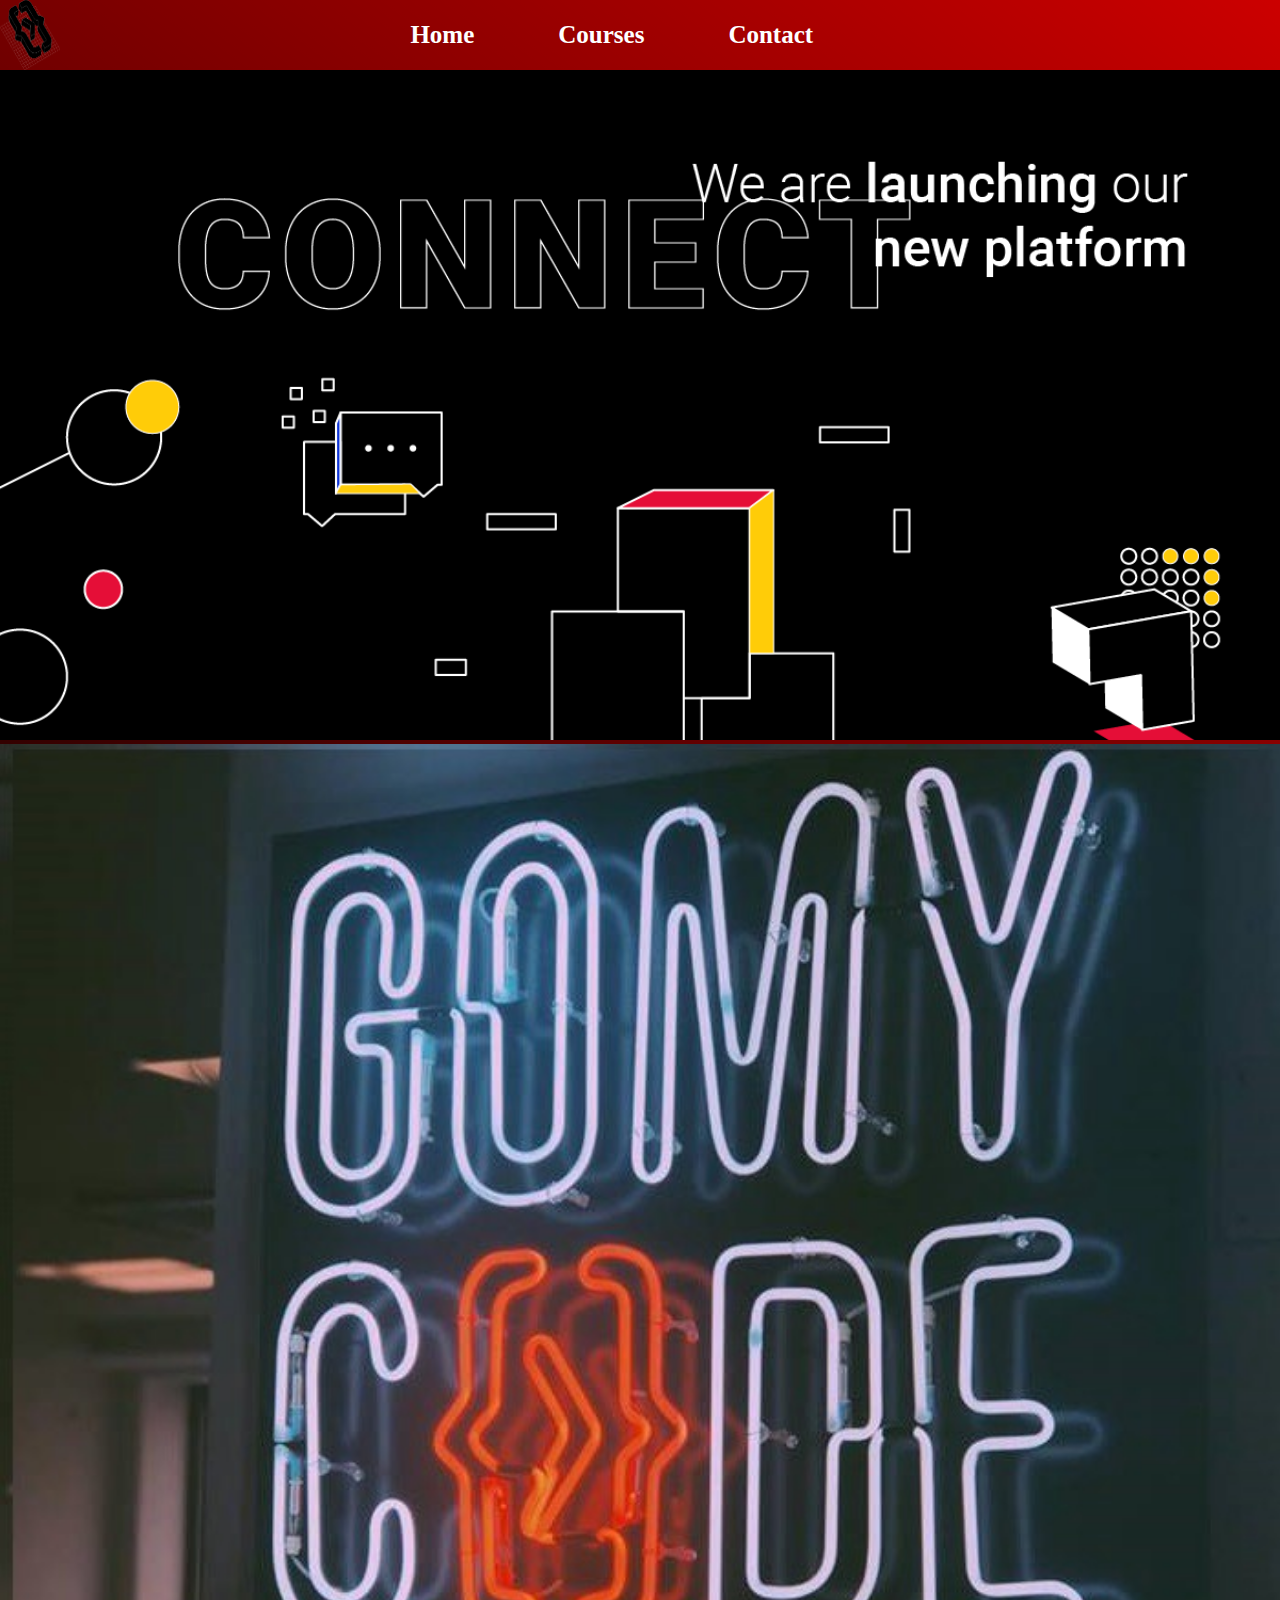
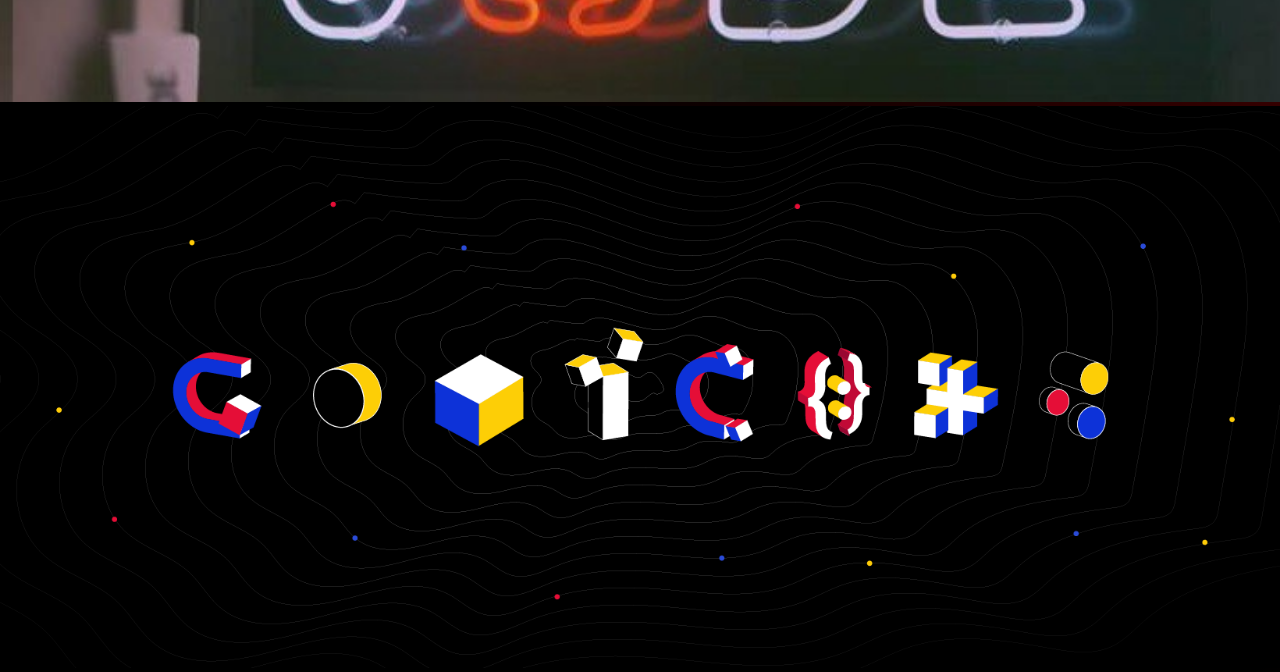
<file: site corr/index.html>
<!DOCTYPE html>
<html lang="en">

<head>
    <title>Home</title>
    <link rel="stylesheet" href="css/style.css">
</head>

<body>

  
    <nav>
        <div class="logo">
            <img src="res/logo.png" alt="logo" width="60">
        </div>

        <ul class="navbar-links">
            <li class="nav-item">
                <a href="index.html">Home</a>
            </li>
            <li class="nav-item">
                <a href="Courses.html">Courses</a>
            </li>
            <li class="nav-item">
                <a href="Contact.html">Contact</a>
            </li>
        </ul>
    </nav>

    <img src="res/home1.png" alt="" width="100%">
    <img src="res/home2.jpeg" alt="" width="100%">
    <img src="res/home3.png" alt="" width="100%">
</body>

</html>
</file>
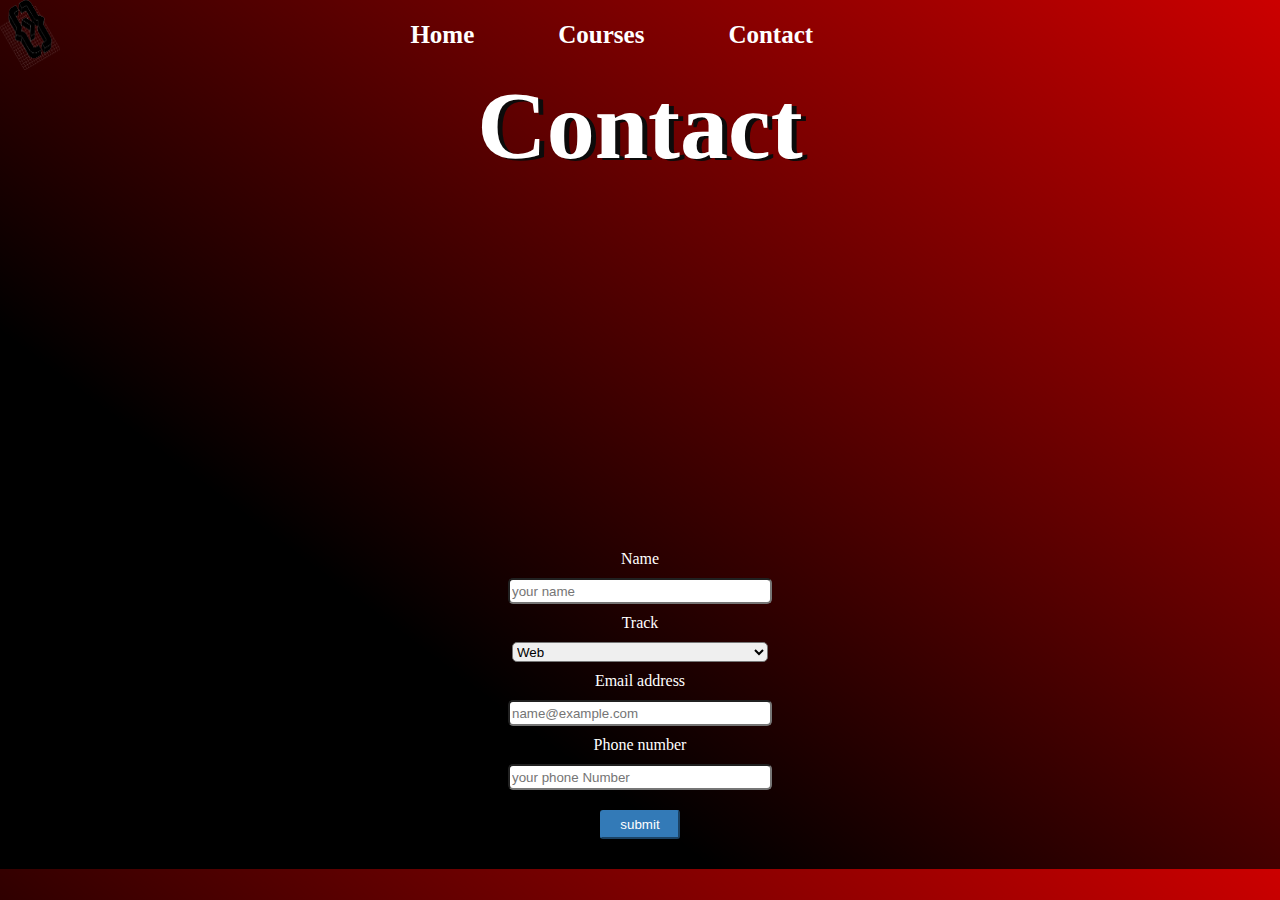
<file: site corr/contact.html>
<!DOCTYPE html>
<html lang="en">
<head>
    <title>Document</title>
    <link rel="stylesheet" href="css/style.css">
</head>
<body>
        <nav>
                <div class="logo">
                    <img src="res/logo.png" alt="logo" width="60">
                </div>
        
                <ul class="navbar-links">
                    <li class="nav-item">
                        <a href="index.html">Home</a>
                    </li>
                    <li class="nav-item">
                        <a href="Courses.html">Courses</a>
                    </li>
                    <li class="nav-item">
                        <a href="Contact.html">Contact</a>
                    </li>
                </ul>
        </nav>
            <div class="header">
                    <h1>Contact</h1>
            </div>
                <form class="contact-form">
                <div class="input-groupe">
                <label>Name</label> 
                <input type="text" placeholder="your name" class="input-contact"> 
            </div>
            <div class="input-groupe">
                <label>Track</label>
                <select class="input-contact">
                    <option>Web </option>
                    <option>Game</option>
                    <option>AI</option>
                </select> 
            </div>
            <div class="input-groupe">
                <label>Email address</label> 
                <input type="email" placeholder="name@example.com" class="input-contact">
            </div>
            <div class="input-groupe">
                <label>Phone number</label> 
                <input type="number" placeholder="your phone Number" class="input-contact">
            </div>
            <div class="input-groupe">  
                <input type="submit" value="submit" class="submit"> 
            </div> 
            </form>
</body>
<script src="C:\Users\DELL-PC\Desktop\site corr\js\main.js"></script>
</html>
</file>
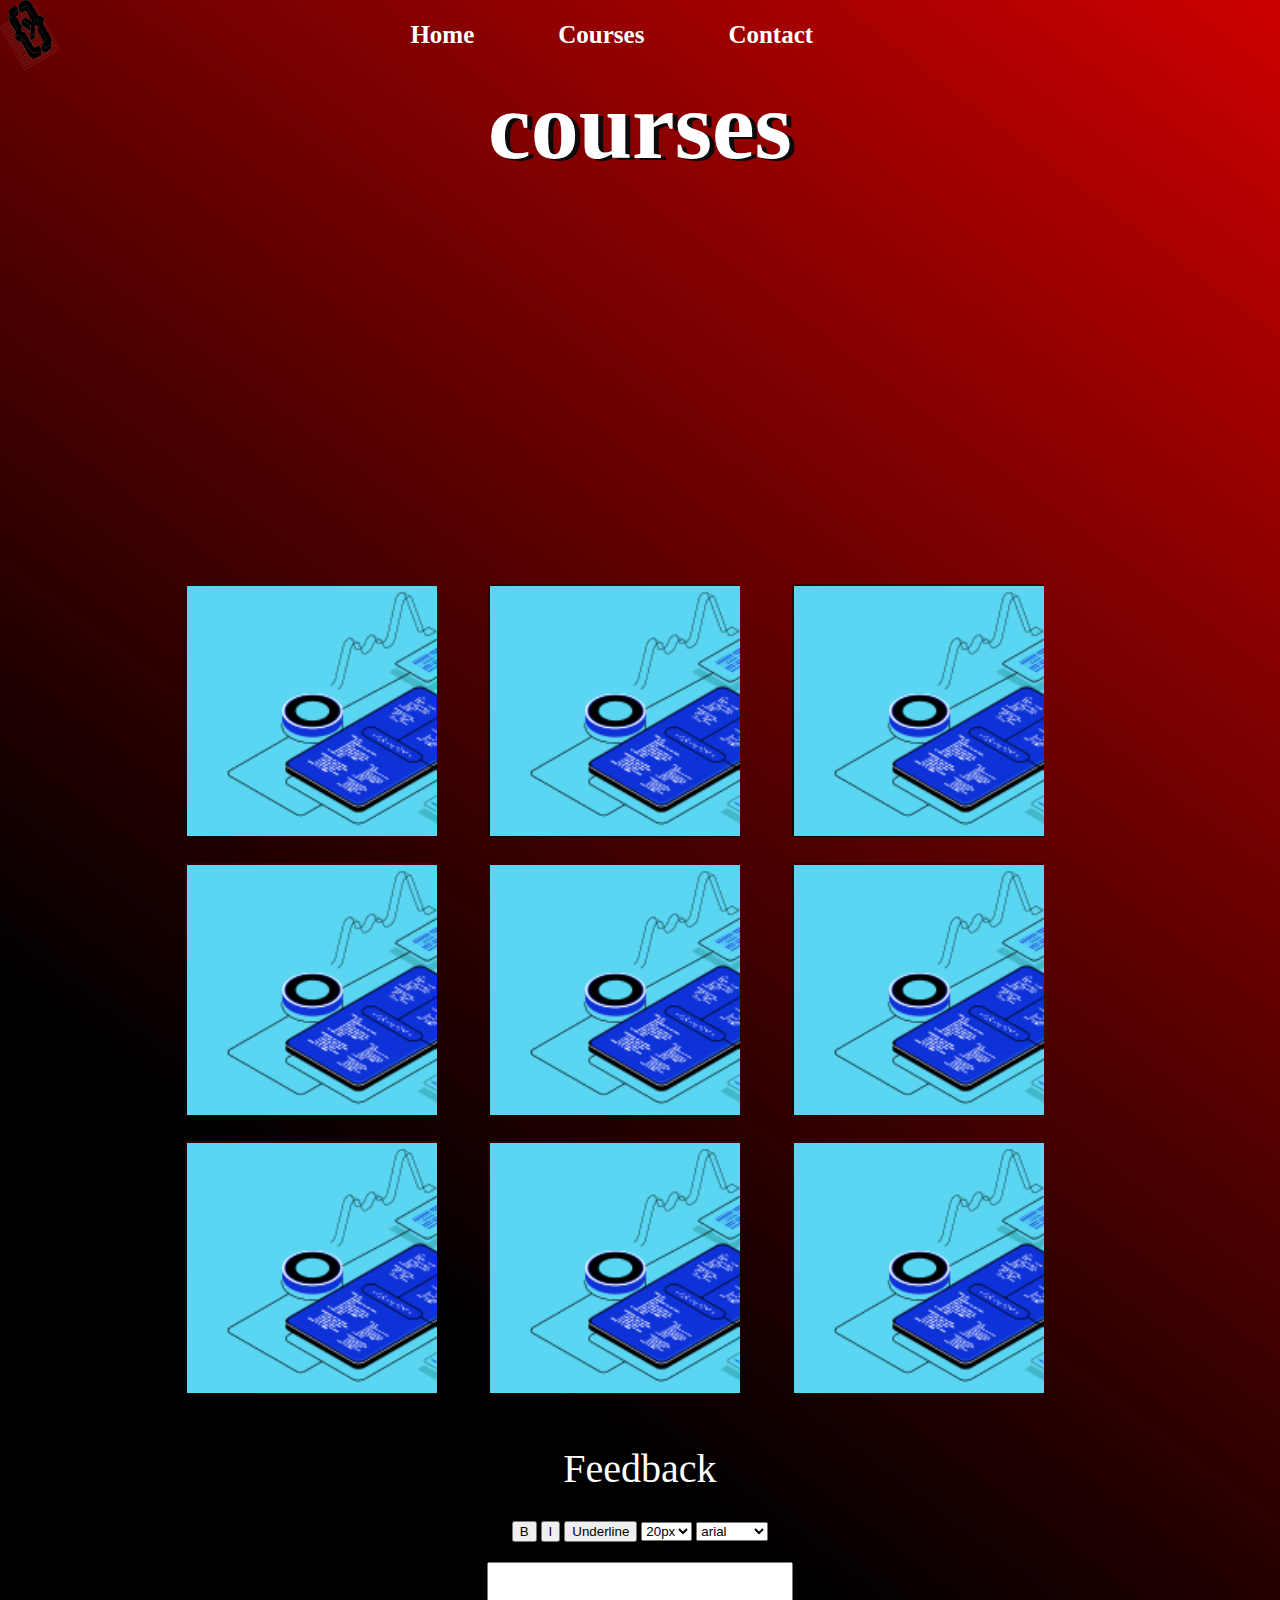
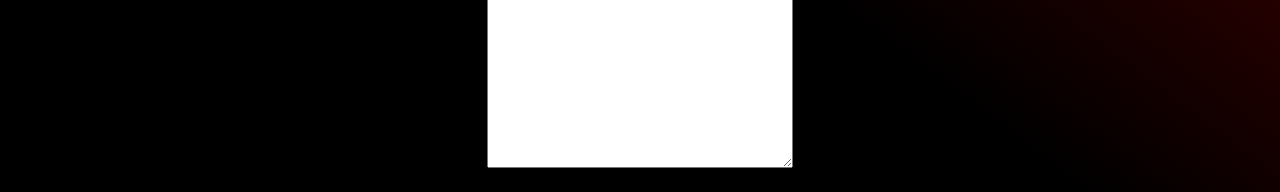
<file: site corr/courses.html>
<!DOCTYPE html>
<html lang="en">

<head>
    <title>Courses</title>
    <link rel="stylesheet" href="css/style.css">
</head>

<body>

    <nav>
        <div class="logo">
            <img src="res/logo.png" alt="logo" width="60">
        </div>

        <ul class="navbar-links">
            <li class="nav-item">
                <a href="index.html">Home</a>
            </li>
            <li class="nav-item">
                <a href="Courses.html">Courses</a>
            </li>
            <li class="nav-item">
                <a href="Contact.html">Contact</a>
            </li>
        </ul>
    </nav>
    <div class="header">
        <h1>courses</h1>
    </div>

    <div class="courses">
        <div class="row">
            <img src="res/1.png" alt="">
            <img src="res/1.png" alt="">
            <img src="res/1.png" alt="">
        </div>
        <div class="row">
            <img src="res/1.png" alt="">
            <img src="res/1.png" alt="">
            <img src="res/1.png" alt="">
        </div>
        <div class="row">
            <img src="res/1.png" alt="">
            <img src="res/1.png" alt="">
            <img src="res/1.png" alt="">
        </div>
    </div>

    <form class="courses-form">

        <h4>Feedback</h4>
        <div class="buttons">
            <button id="bold" type="button">B</button>
            <button id="italic" type="button">I</button>
            <button id="Underline" type="button">Underline</button>
            <select   onchange=" changeFontSize(this)" >
                <option  value="20" >20px</option>
                <option  value="30" >30px</option>
                <option  value="40" >40px</option>
            </select>
            <select onchange="changeFontFamily(this)">
                <option value="arial">arial</option>
                <option value="verdana">Verdana</option>
                <option value="Geneva">Geneva</option>
            </select>
        </div>
        <textarea id="text" rows="5" cols="50"  style="width:300px;height:200px" ></textarea>
    </form>
</body>
<script src="C:\Users\DELL-PC\Desktop\site corr\js\main.js"></script>

</html>
</file>
<file: site corr/css/style.css>
body{
    Background-image: Linear-gradient(217deg, rgba(255,0,0,.8), rgba(255,0,0,0) 70.71%),
                    Linear-gradient(127deg, black, black 70.71%),
                    Linear-gradient(336deg, rgba(0,0,255,.8), rgba(0,0,255,0) 70.71%);

    margin : 0 ; 
}


nav{
    height: 70px;
    display: flex; 
  
    align-items: center; 
}
.logo{
    height: 100%;
    display: flex;
}
.navbar-links{
 
    margin: 0 0 0 18%; 
}
.nav-item{
   
    display: inline-block;
}

.nav-item a{    

    text-decoration: none;
    color: white;
    font-size: 25px;
    font-weight: bold;
    margin-left: 80px;
}

.nav-item a:hover{
    
    color: red;
}



.header{
    height: 450px;
    background-image: url("https://iyadhkhalfallah.github.io/checkpointsGMC/res/webdev3.png");
    background-position: center;
    box-sizing: border-box;
}

.header h1{
    margin-top: 0;
    font-size: 6em;
    font-family: 'Bree Serif', serif;
    color: #fff;
    position: relative; 
       
    
    text-align: center;
    text-shadow: 5px 2px rgb(12, 11, 11);
}

.courses{
    margin-top: 5%;
}

.row{
    display: flex;
    justify-content: center;
    margin-bottom: 2%;
}

.row img{
    margin-right: 4% ;
}

.courses-form{
    text-align: center;
    margin: 20px 0;
}

.courses-form h4{
    color: white;
    font-size: 40px;
    font-weight: 500;
    line-height: 1.1;
    margin-bottom: 30px;
}

.buttons{
    margin-bottom: 20px;
}


/* Contact */ 

.input-groupe{
    text-align: center;
    color: white;
}

.input-contact{
    display: block;
    margin: 10px auto;
    width: 20%;
    height: 20px;
    border-radius:5px ;
}

.contact-form{
    margin: 30px 0 ;
}

.submit{
    width: 80px;
    height: 29px;
    margin-top: 10px;
    border-radius: 3px ;
    background-color: #337ab7 ;
    border-color: #337ab7;
    color: white;
}
</file>
